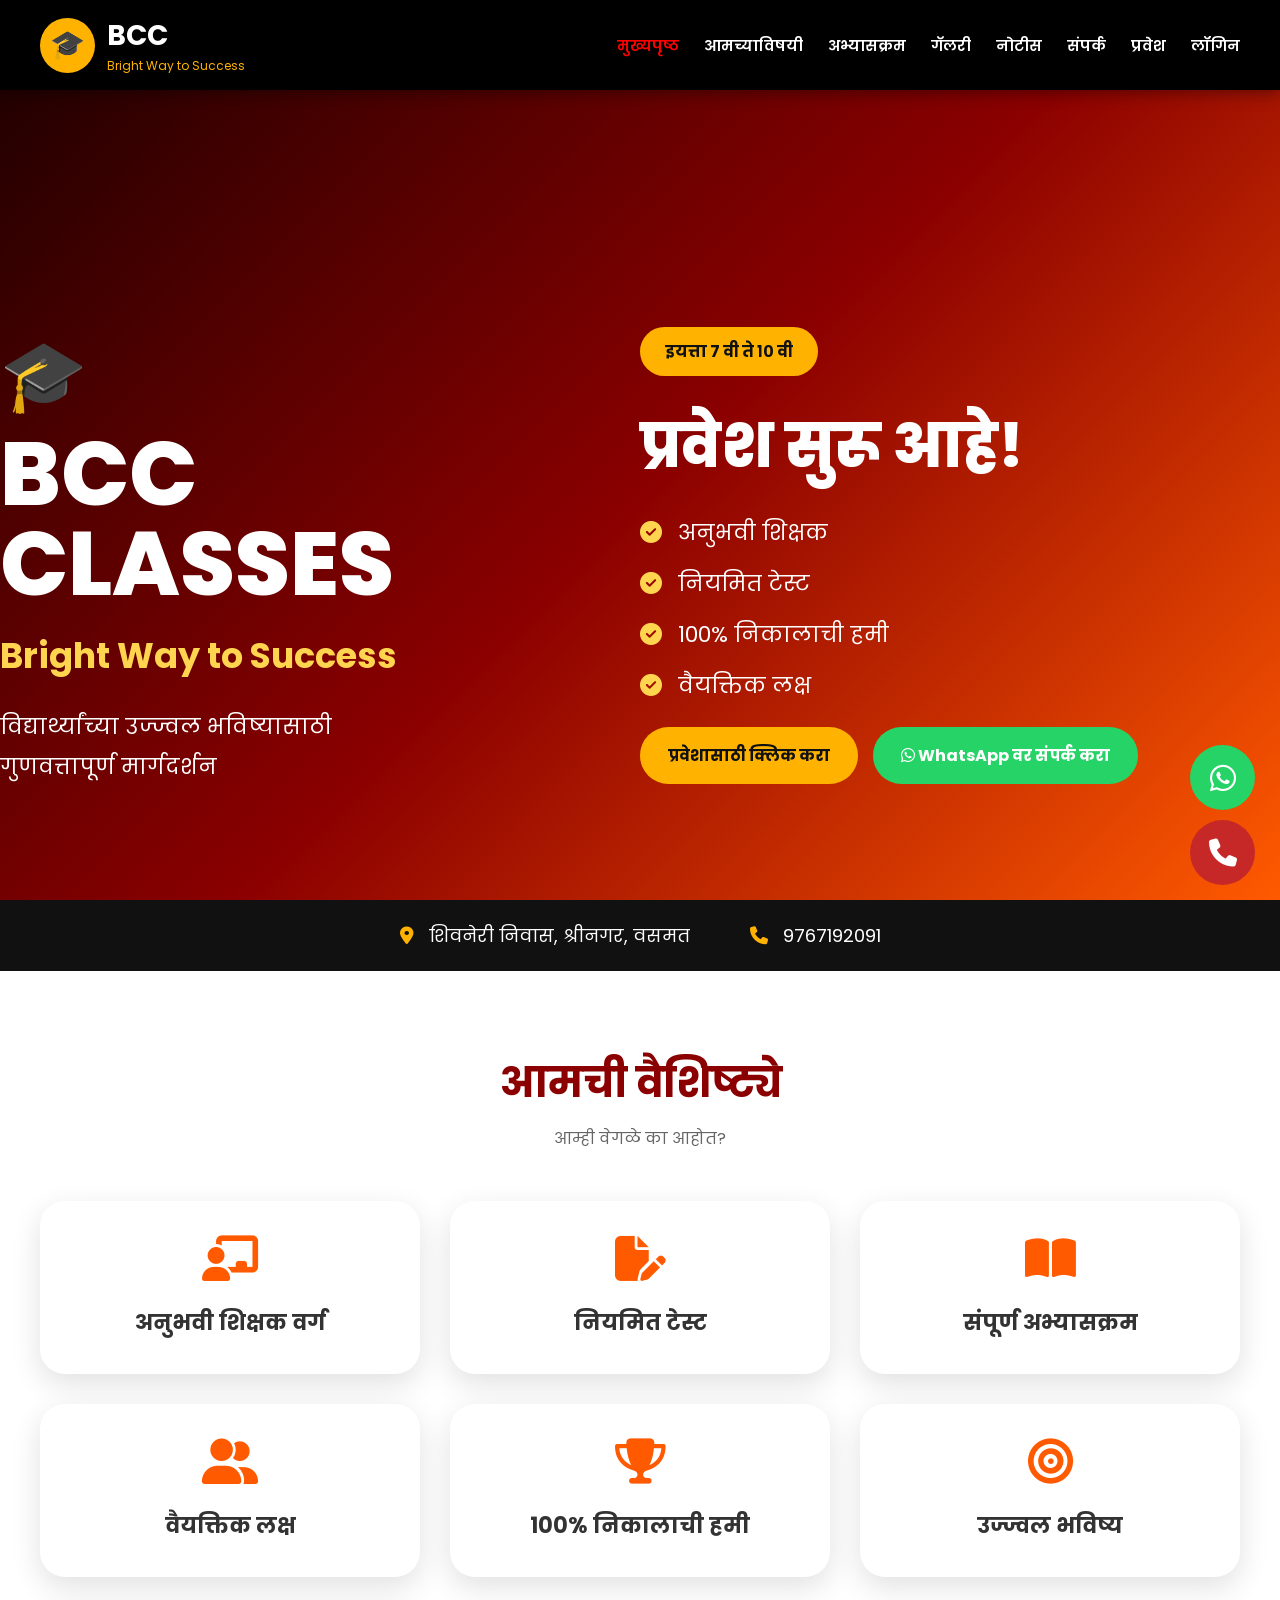
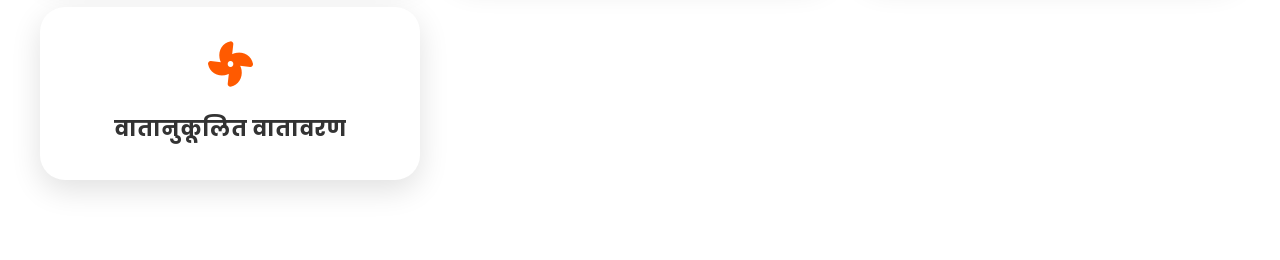
<file: index.html>
<!DOCTYPE html>
<html lang="mr">
<head>
    <meta charset="UTF-8">
    <meta name="viewport" content="width=device-width, initial-scale=1.0">
    <title>BCC Classes | Bright Way to Success</title>

    <!-- Google Fonts -->
    <link href="https://fonts.googleapis.com/css2?family=Poppins:wght@300;400;500;600;700;800&display=swap" rel="stylesheet">

    <!-- Font Awesome -->
    <link rel="stylesheet"
    href="https://cdnjs.cloudflare.com/ajax/libs/font-awesome/6.5.2/css/all.min.css">

    <link rel="stylesheet" href="css/style.css">
</head>

<body>

<!-- NAVBAR -->
<header class="navbar">

    <div class="logo">

        <div class="logo-icon">🎓</div>

        <div class="logo-text">
            <h2>BCC</h2>
            <p>Bright Way to Success</p>
        </div>

    </div>

    <div class="menu-toggle" onclick="toggleMenu()">
        ☰
    </div>

    <nav id="navMenu">

        <a href="index.html" class="active">मुख्यपृष्ठ</a>
        <a href="pages/about.html">आमच्याविषयी</a>
        <a href="pages/courses.html">अभ्यासक्रम</a>
        <a href="pages/gallery.html">गॅलरी</a>
        <a href="pages/notice.html">नोटीस</a>
        <a href="pages/contact.html">संपर्क</a>
        <a href="pages/admission.html">प्रवेश</a>
        <a href="pages/login.html">लॉगिन</a>

    </nav>

</header>


<!-- HERO SECTION -->

<section class="hero">

    <div class="hero-left">

        <div class="cap">

            🎓

        </div>


        <h1>

            BCC

            <span>CLASSES</span>

        </h1>


        <h2>

            Bright Way to Success

        </h2>


        <p>

            विद्यार्थ्यांच्या उज्ज्वल भविष्यासाठी<br>

            गुणवत्तापूर्ण मार्गदर्शन

        </p>

    </div>



    <div class="hero-right">

        <div class="badge">

            इयत्ता ७ वी ते १० वी

        </div>


        <h3>

            प्रवेश सुरू आहे!

        </h3>


        <div class="points">

            <div>

                <i class="fas fa-check-circle"></i>

                अनुभवी शिक्षक

            </div>


            <div>

                <i class="fas fa-check-circle"></i>

                नियमित टेस्ट

            </div>


            <div>

                <i class="fas fa-check-circle"></i>

                100% निकालाची हमी

            </div>


            <div>

                <i class="fas fa-check-circle"></i>

                वैयक्तिक लक्ष

            </div>

        </div>


     <div class="hero-buttons">

    <a href="pages/admission.html" class="admission-btn">
        प्रवेशासाठी क्लिक करा
    </a>

    <a href="https://wa.me/919767192091"
       target="_blank"
       class="whatsapp-btn">

        <i class="fab fa-whatsapp"></i>

        WhatsApp वर संपर्क करा

    </a>

</div>

    </div>

</section>



<!-- CONTACT STRIP -->

<section class="contact-strip">

    <div>

        <i class="fas fa-location-dot"></i>

        शिवनेरी निवास, श्रीनगर, वसमत

    </div>


    <div>

        <i class="fas fa-phone"></i>

       9767192091 

    </div>

</section>



<!-- FEATURES -->

<section class="features">

    <div class="section-title">

        <h2>

            आमची वैशिष्ट्ये

        </h2>

        <p>

            आम्ही वेगळे का आहोत?

        </p>

    </div>



    <div class="feature-grid">

        <div class="feature-card">

            <i class="fas fa-chalkboard-teacher"></i>

            <h3>

                अनुभवी शिक्षक वर्ग

            </h3>

        </div>



        <div class="feature-card">

            <i class="fas fa-file-pen"></i>

            <h3>

                नियमित टेस्ट

            </h3>

        </div>



        <div class="feature-card">

            <i class="fas fa-book-open"></i>

            <h3>

                संपूर्ण अभ्यासक्रम

            </h3>

        </div>



        <div class="feature-card">

            <i class="fas fa-user-group"></i>

            <h3>

                वैयक्तिक लक्ष

            </h3>

        </div>



        <div class="feature-card">

            <i class="fas fa-trophy"></i>

            <h3>

                100% निकालाची हमी

            </h3>

        </div>



        <div class="feature-card">

            <i class="fas fa-bullseye"></i>

            <h3>

                उज्ज्वल भविष्य

            </h3>

        </div>
        
        
        <div class="feature-card">

            <i class="fas fa-fan"></i>

            <h3>

                वातानुकूलित वातावरण
            
            </h3>
    </div>

</section>



<!-- FLOATING BUTTONS -->

<a href="https://wa.me/919767192091"

class="floating-whatsapp">

    <i class="fab fa-whatsapp"></i>

</a>



<a href="tel:+919767192091"

class="floating-call">

    <i class="fas fa-phone"></i>

</a>


<script src="js/script.js"></script>
</body>
</html>
</file>
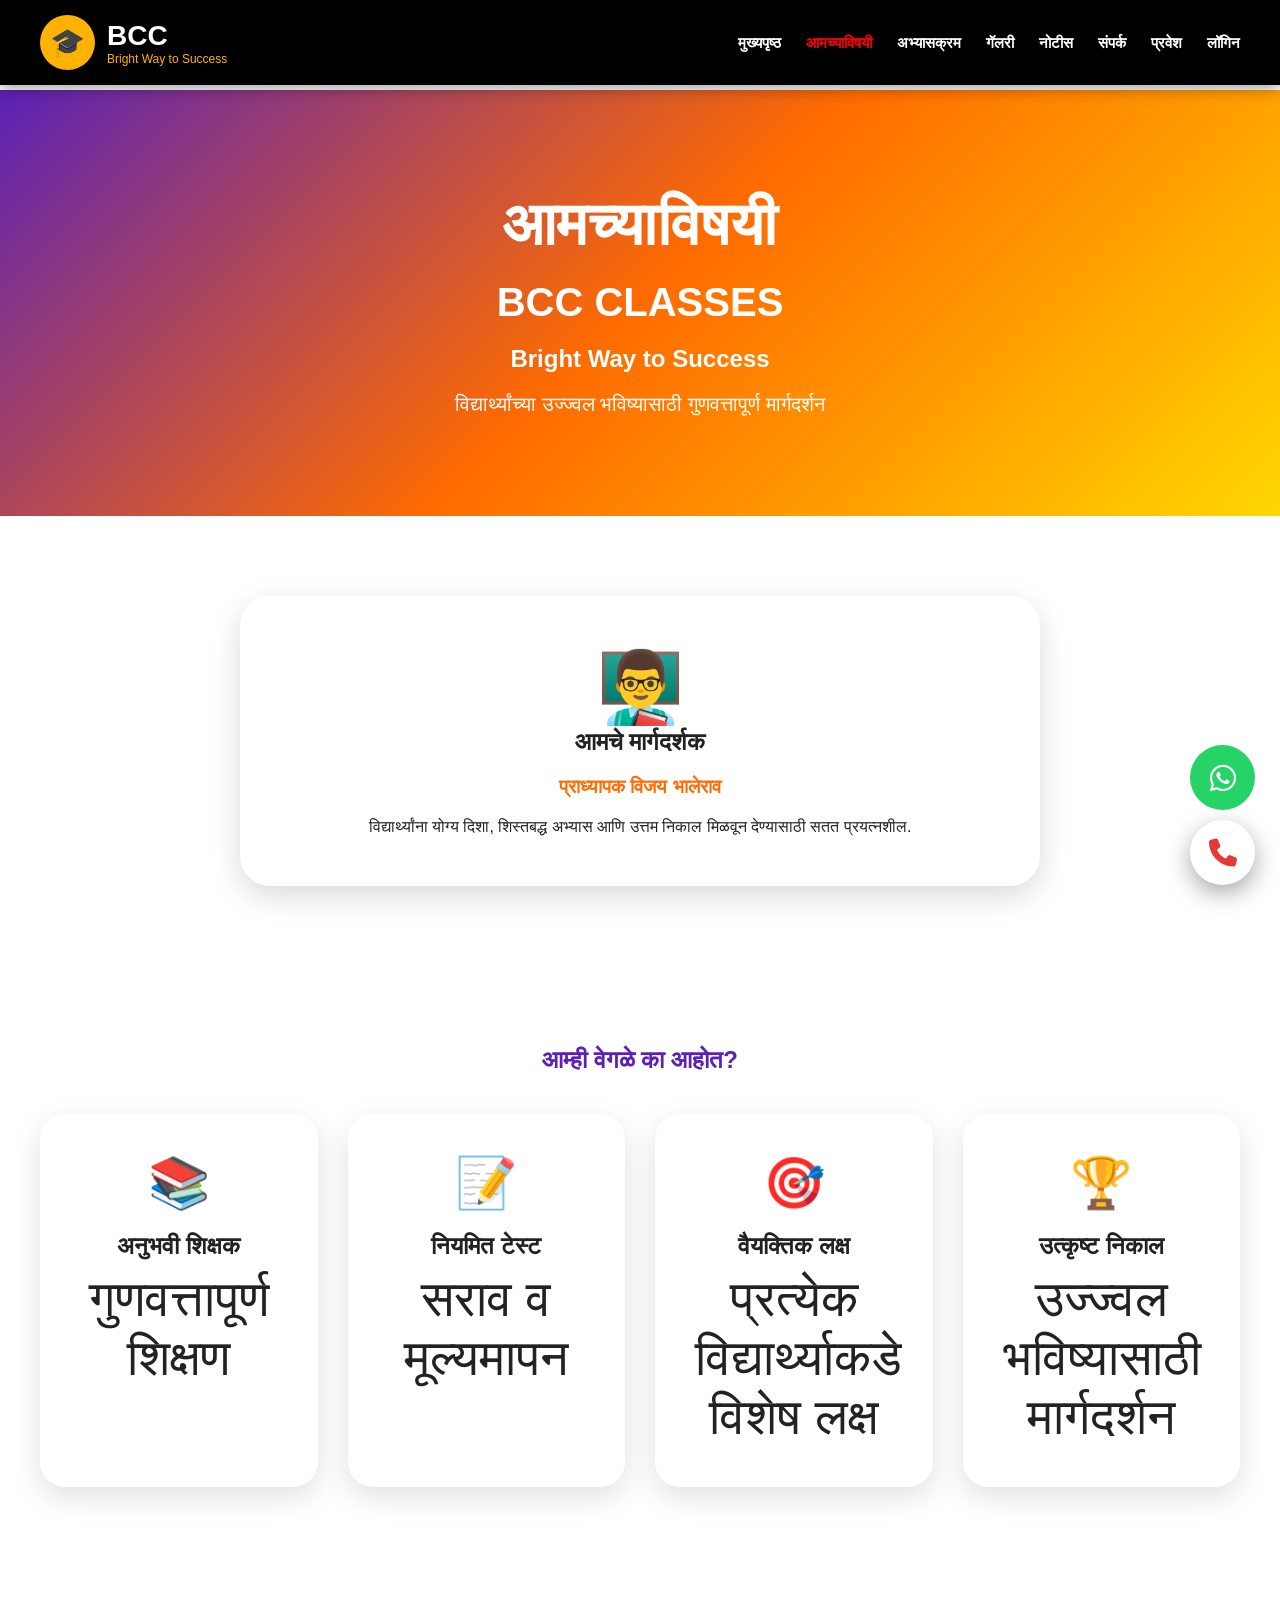
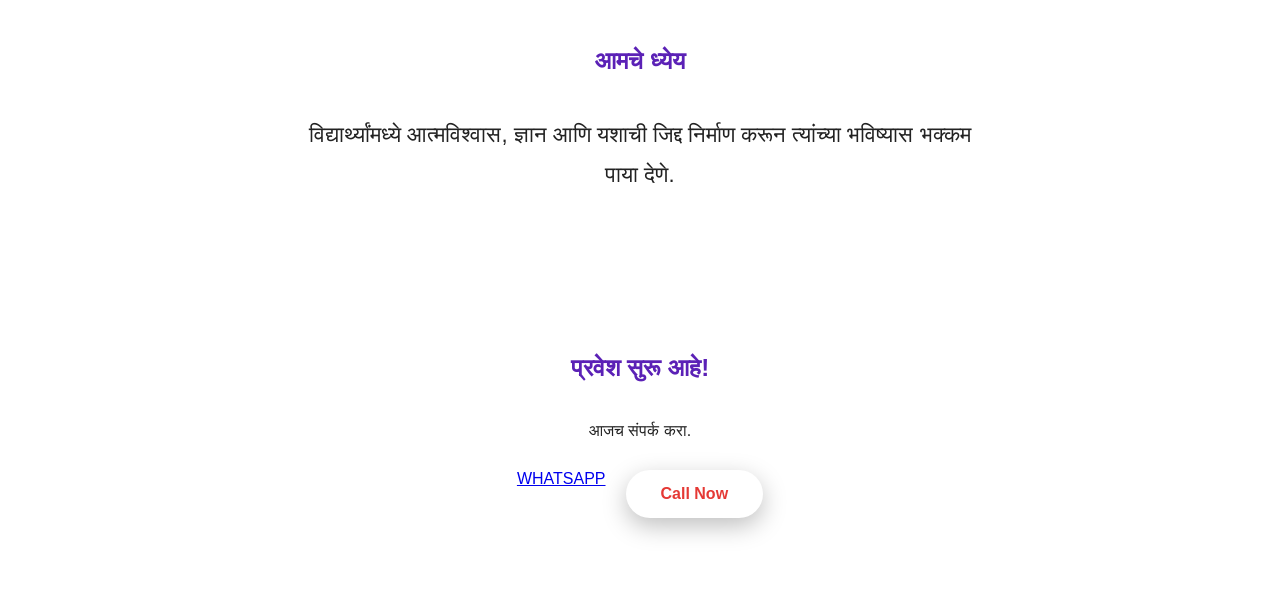
<file: pages/about.html>
<!DOCTYPE html>
<html lang="mr">
<head>
    <meta charset="UTF-8">
    <meta name="viewport" content="width=device-width, initial-scale=1.0">
    <title>About Us | BCC Classes</title>

    <link rel="stylesheet" href="../css/style.css">

    <link rel="stylesheet"
    href="https://cdnjs.cloudflare.com/ajax/libs/font-awesome/6.5.2/css/all.min.css">
</head>

<body>
<div class="menu-toggle" onclick="toggleMenu()">
    <i class="fas fa-bars"></i>
</div>
<header class="navbar">

    <div class="logo">
        <div class="logo-icon">🎓</div>

        <div class="logo-text">
            <h2>BCC</h2>
            <p>Bright Way to Success</p>
        </div>
    </div>

 <div class="menu-toggle" onclick="toggleMenu()">
☰
</div>

<nav id="navMenu">

<a href="../index.html">मुख्यपृष्ठ</a>

<a href="about.html" class="active">आमच्याविषयी</a>

<a href="courses.html">अभ्यासक्रम</a>

<a href="gallery.html">गॅलरी</a>

<a href="notice.html">नोटीस</a>

<a href="contact.html">संपर्क</a>

<a href="admission.html">प्रवेश</a>

<a href="login.html">लॉगिन</a>

</nav>


</header>


<section class="about-hero">

    <h1>आमच्याविषयी</h1>

    <h2>BCC CLASSES</h2>

    <p>
        Bright Way to Success
    </p>

    <span>
        विद्यार्थ्यांच्या उज्ज्वल भविष्यासाठी
        गुणवत्तापूर्ण मार्गदर्शन
    </span>

</section>


<section class="director-section">

    <div class="director-card">

        <div class="director-icon">
            👨‍🏫
        </div>

        <h2>आमचे मार्गदर्शक</h2>

        <h3>प्राध्यापक विजय भालेराव</h3>

        <p>
            विद्यार्थ्यांना योग्य दिशा,
            शिस्तबद्ध अभ्यास आणि
            उत्तम निकाल मिळवून देण्यासाठी
            सतत प्रयत्नशील.
        </p>

    </div>

</section>


<section class="why-section">

    <h2>आम्ही वेगळे का आहोत?</h2>

    <div class="why-grid">

        <div class="why-card">
            📚
            <h3>अनुभवी शिक्षक</h3>
            <p>गुणवत्तापूर्ण शिक्षण</p>
        </div>

        <div class="why-card">
            📝
            <h3>नियमित टेस्ट</h3>
            <p>सराव व मूल्यमापन</p>
        </div>

        <div class="why-card">
            🎯
            <h3>वैयक्तिक लक्ष</h3>
            <p>प्रत्येक विद्यार्थ्याकडे विशेष लक्ष</p>
        </div>

        <div class="why-card">
            🏆
            <h3>उत्कृष्ट निकाल</h3>
            <p>उज्ज्वल भविष्यासाठी मार्गदर्शन</p>
        </div>

    </div>

</section>


<section class="mission-section">

    <h2>आमचे ध्येय</h2>

    <p>
        विद्यार्थ्यांमध्ये आत्मविश्वास,
        ज्ञान आणि यशाची जिद्द निर्माण करून
        त्यांच्या भविष्यास भक्कम पाया देणे.
    </p>

</section>


<section class="about-cta">

    <h2>प्रवेश सुरू आहे!</h2>

    <p>आजच संपर्क करा.</p>

    <div class="cta-buttons">

        <a href="https://wa.me/919767192091
        class="cta-btn whatsapp-btn">
              
            WHATSAPP
       
        </a>

        <a href="tel:+919767192091"
        class="cta-btn call-btn">

            Call Now

        </a>

    </div>

</section>


<a href="https://wa.me/919767192091"
class="floating-whatsapp">

    <i class="fab fa-whatsapp"></i>

</a>


<a href="tel:+919767192091"
class="floating-call white-call">

    <i class="fas fa-phone"></i>

</a>
<script src="../js/script.js"></script>
</body>
</html>
</file>
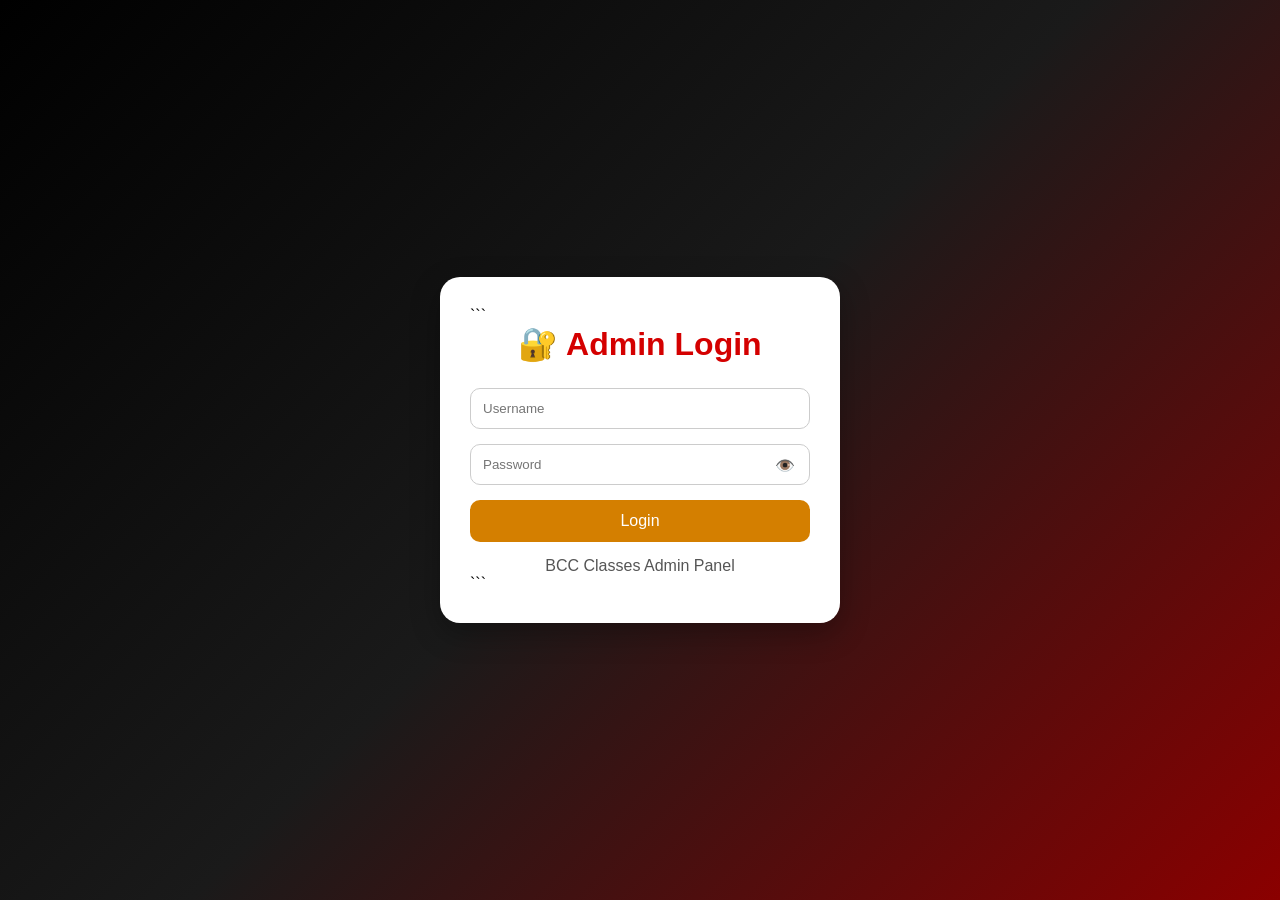
<file: pages/admin-login.html>
<!DOCTYPE html>

<html lang="mr">
<head>
<meta charset="UTF-8">
<meta name="viewport" content="width=device-width, initial-scale=1.0">
<title>Admin Login | BCC Classes</title>

<style>

*{
    margin:0;
    padding:0;
    box-sizing:border-box;
    font-family:Arial,sans-serif;
}

body{
    min-height:100vh;
    display:flex;
    justify-content:center;
    align-items:center;
    background:linear-gradient(135deg,#000,#1a1a1a,#8b0000);
}

.admin-box{
    width:400px;
    max-width:90%;
    background:white;
    padding:30px;
    border-radius:20px;
    box-shadow:0 10px 30px rgba(0,0,0,.3);
}

.admin-box h1{
    text-align:center;
    color:#d40000;
    margin-bottom:25px;
}

.input-box{
    position:relative;
    margin-bottom:15px;
}

.input-box input{
    width:100%;
    padding:12px;
    border:1px solid #ccc;
    border-radius:10px;
    outline:none;
}

.eye-btn{
    position:absolute;
    right:15px;
    top:50%;
    transform:translateY(-50%);
    cursor:pointer;
    user-select:none;
}

.login-btn{
    width:100%;
    padding:12px;
    border:none;
    border-radius:10px;
    background:#d47f00;
    color:rgb(255, 255, 255);
    font-size:16px;
    cursor:pointer;
}

.login-btn:hover{
    background:#a85100;
}

.info{
    text-align:center;
    margin-top:15px;
    color:#555;
}

</style>

</head>

<body>

<div class="admin-box">

```
<h1>🔐 Admin Login</h1>

<form onsubmit="loginAdmin(); return false;">

    <div class="input-box">
        <input
        type="text"
        id="username"
        placeholder="Username"
        required>
    </div>

    <div class="input-box">

        <input
        type="password"
        id="password"
        placeholder="Password"
        required>

        <span
        class="eye-btn"
        onclick="togglePassword()">
            👁️
        </span>

    </div>

    <button
    type="submit"
    class="login-btn">
        Login
    </button>

</form>

<p class="info">
    BCC Classes Admin Panel
</p>
```

</div>

<script>

function togglePassword(){

    let password =
    document.getElementById("password");

    if(password.type==="password"){
        password.type="text";
    }else{
        password.type="password";
    }

}

</script>

<script type="module">

import { initializeApp } from "https://www.gstatic.com/firebasejs/10.12.2/firebase-app.js";

import {
getAuth,
signInWithEmailAndPassword
}
from "https://www.gstatic.com/firebasejs/10.12.2/firebase-auth.js";

const firebaseConfig = {
  apiKey: "AIzaSyB-JtY_GeuRAwiIepfG8xTx_S8ZR9gFXeM",
  authDomain: "bcc-classes-78a51.firebaseapp.com",
  projectId: "bcc-classes-78a51",
  storageBucket: "bcc-classes-78a51.firebasestorage.app",
  messagingSenderId: "1016779208857",
  appId: "1:1016779208857:web:df9e06477630cc6068e008"
};

const app = initializeApp(firebaseConfig);
const auth = getAuth(app);

window.loginAdmin = function(){

    const username =
    document.getElementById("username").value;

    const password =
    document.getElementById("password").value;

    const email =
    username + "@bcc.com";

    signInWithEmailAndPassword(
        auth,
        email,
        password
    )

    .then(() => {

        alert("Admin Login Successful");

        window.location.href =
        "admin-dashboard.html";

    })

    .catch(() => {

        alert(
        "Wrong Username or Password"
        );

    });

}
import {
getAuth,
onAuthStateChanged
}
from "https://www.gstatic.com/firebasejs/10.12.2/firebase-auth.js";

onAuthStateChanged(auth, (user) => {

```
if(user){

    window.location.href =
    "dashboard.html";

}
```

});


</script>

</body>
</html>
</file>
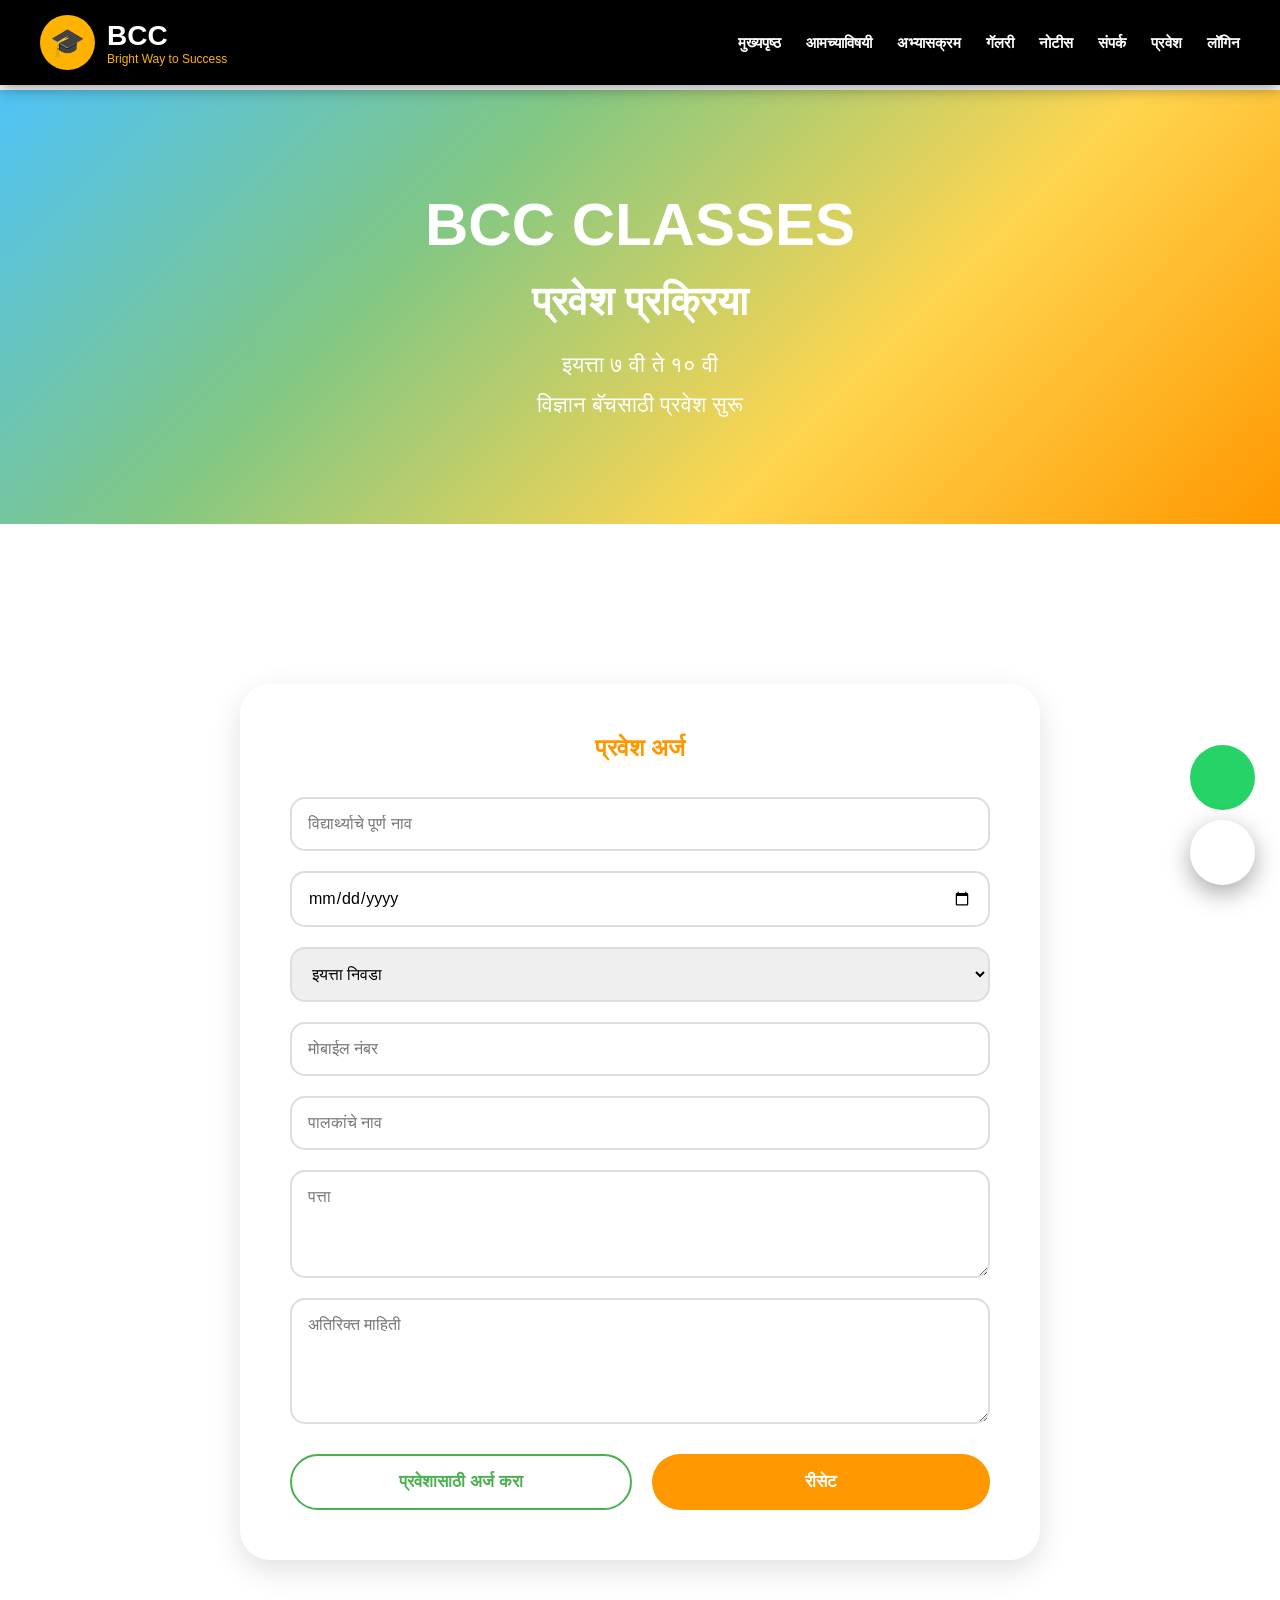
<file: pages/admission.html>
<!DOCTYPE html>
<html lang="mr">
<head>
    <meta charset="UTF-8">
    <meta name="viewport" content="width=device-width, initial-scale=1.0">
    <title>Admission | BCC Classes</title>

    <link rel="stylesheet" href="../css/style.css">

    <link rel="stylesheet"
    href="https://cdnjs.cloudflare.com/ajax/libs/font-awesome/6.5.2/css/all.min.css">
</head>

<body>
<div class="menu-toggle" onclick="toggleMenu()">
    <i class="fas fa-bars"></i>
</div>
<header class="navbar">

    <div class="logo">

        <div class="logo-icon">
            🎓
        </div>

        <div class="logo-text">
            <h2>BCC</h2>
            <p>Bright Way to Success</p>
        </div>

    </div>

    <nav>

        <a href="../index.html">मुख्यपृष्ठ</a>

        <a href="about.html">आमच्याविषयी</a>

        <a href="courses.html">अभ्यासक्रम</a>

        <a href="gallery.html">गॅलरी</a>

        <a href="notice.html">नोटीस</a>

        <a href="contact.html">संपर्क</a>

        <a href="admission.html">प्रवेश</a>

        <a href="login.html">लॉगिन</a>

    </nav>

   


</header>


<section class="admission-hero">

    <h1>BCC CLASSES</h1>

    <h2>प्रवेश प्रक्रिया</h2>

    <p>
        इयत्ता ७ वी ते १० वी<br>
        विज्ञान बॅचसाठी प्रवेश सुरू
    </p>

</section>


<section class="admission-section">

   <section class="admission-section">


<div class="admission-form-box">

    <h2>प्रवेश अर्ज</h2>

    <form onsubmit="sendAdmission(); return false;">

        <input
        type="text"
        id="studentName"
        placeholder="विद्यार्थ्याचे पूर्ण नाव"
        required>

        <input
        type="date"
        id="dob"
        required>

        <select
        id="studentClass"
        required>

            <option value="">
                इयत्ता निवडा
            </option>

            <option>इयत्ता ७ वी</option>
            <option>इयत्ता ८ वी</option>
            <option>इयत्ता ९ वी</option>
            <option>इयत्ता १० वी</option>

        </select>

        <input
        type="tel"
        id="mobile"
        placeholder="मोबाईल नंबर"
        required>

        <input
        type="text"
        id="parentName"
        placeholder="पालकांचे नाव"
        required>

        <textarea
        rows="4"
        id="address"
        placeholder="पत्ता"></textarea>

        <textarea
        rows="5"
        id="extraInfo"
        placeholder="अतिरिक्त माहिती"></textarea>

        <div class="admission-buttons">

            <button
            type="submit"
            class="submit-btn">

                प्रवेशासाठी अर्ज करा

            </button>

            <button
            type="reset"
            class="reset-btn">

                रीसेट

            </button>

        </div>

    </form>

</div>


</section>

<script>

function sendAdmission(){

    let studentName = document.getElementById("studentName").value;
    let dob = document.getElementById("dob").value;
    let studentClass = document.getElementById("studentClass").value;
    let mobile = document.getElementById("mobile").value;
    let parentName = document.getElementById("parentName").value;
    let address = document.getElementById("address").value;
    let extraInfo = document.getElementById("extraInfo").value;

    let text =
    "🎓 BCC नवीन प्रवेश अर्ज%0A%0A" +
    "विद्यार्थी: " + studentName +
    "%0Aजन्मतारीख: " + dob +
    "%0Aइयत्ता: " + studentClass +
    "%0Aमोबाईल: " + mobile +
    "%0Aपालक: " + parentName +
    "%0Aपत्ता: " + address +
    "%0Aअतिरिक्त माहिती: " + extraInfo;

    window.open(
    "https://wa.me/919767192091?text=" + text,
    "_blank"
    );
}

</script>


<a href="https://wa.me/919767192091" class="floating-whatsapp"></a>


<a href="tel:+919767192091" class="floating-call white-call"></a>

</a>
<script src="../js/script.js"></script>
</body>
</html>
</file>
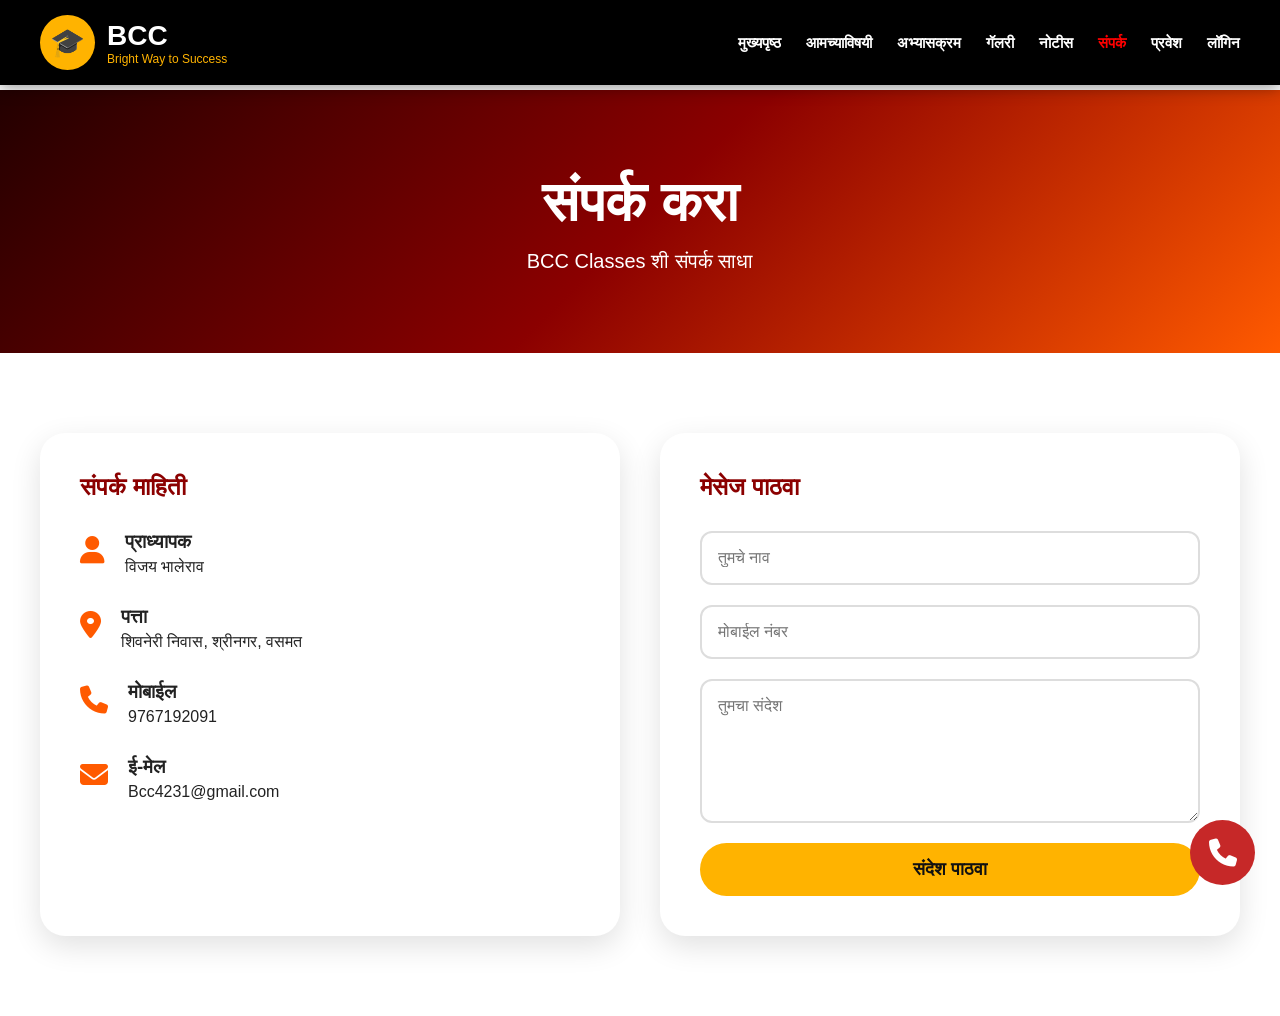
<file: pages/contact.html>
<!DOCTYPE html>
<html lang="mr">
<head>
    <meta charset="UTF-8">
    <meta name="viewport" content="width=device-width, initial-scale=1.0">
    <title>Contact Us | BCC Classes</title>

    <!-- Main CSS -->
    <link rel="stylesheet" href="../css/style.css">

    <!-- Font Awesome -->
    <link rel="stylesheet"
    href="https://cdnjs.cloudflare.com/ajax/libs/font-awesome/6.5.2/css/all.min.css">
</head>

<body>

<!-- NAVBAR -->
<div class="menu-toggle" onclick="toggleMenu()">
    <i class="fas fa-bars"></i>
</div>
<header class="navbar">

    <div class="logo">

        <div class="logo-icon">
            🎓
        </div>

        <div class="logo-text">
            <h2>BCC</h2>
            <p>Bright Way to Success</p>
        </div>

    </div>

 <div class="menu-toggle" onclick="toggleMenu()">
☰
</div>

<nav id="navMenu">

<a href="../index.html">मुख्यपृष्ठ</a>

<a href="about.html">आमच्याविषयी</a>

<a href="courses.html">अभ्यासक्रम</a>

<a href="gallery.html">गॅलरी</a>

<a href="notice.html">नोटीस</a>

<a href="contact.html" class="active">संपर्क</a>

<a href="admission.html">प्रवेश</a>

<a href="login.html">लॉगिन</a>

</nav>


</header>


<!-- CONTACT HERO -->

<section class="contact-hero">

    <h1>संपर्क करा</h1>

    <p>
        BCC Classes शी संपर्क साधा
    </p>

</section>


<!-- CONTACT SECTION -->

<section class="contact-section">

    <!-- LEFT SIDE -->

    <div class="contact-info">

        <h2>संपर्क माहिती</h2>

        <div class="info-box">

            <i class="fas fa-user"></i>

            <div>
                <h3>प्राध्यापक</h3>
                <p>विजय भालेराव</p>
            </div>

        </div>


        <div class="info-box">

            <i class="fas fa-location-dot"></i>

            <div>
                <h3>पत्ता</h3>
                <p>शिवनेरी निवास, श्रीनगर, वसमत</p>
            </div>

        </div>


        <div class="info-box">

            <i class="fas fa-phone"></i>

            <div>
                <h3>मोबाईल</h3>
                <p>9767192091</p>
            </div>

        </div>


        <div class="info-box">

            <i class="fas fa-envelope"></i>

            <div>
                <h3>ई-मेल</h3>
                <p>Bcc4231@gmail.com</p>
            </div>

        </div>

    </div>


    <!-- RIGHT SIDE -->

    <div class="contact-form-box">

    <h2>मेसेज पाठवा</h2>

    <form onsubmit="sendWhatsApp(); return false;">

        <input type="text"
               id="name"
               placeholder="तुमचे नाव"
               required>

        <input type="tel"
               id="mobile"
               placeholder="मोबाईल नंबर"
               required>

        <textarea id="message"
                  rows="6"
                  placeholder="तुमचा संदेश"></textarea>

        <button type="submit">

            संदेश पाठवा

        </button>

    </form>

</div>

<script>

function sendWhatsApp(){

    let name =
    document.getElementById("name").value;

    let mobile =
    document.getElementById("mobile").value;

    let message =
    document.getElementById("message").value;

    let text =
    "नाव: " + name +
    "%0Aमोबाईल: " + mobile +
    "%0Aसंदेश: " + message;

    window.open(
    "https://wa.me/919767192091?text=" + text,
    "_blank"
    );

}

</script>
<!-- FLOATING CALL -->

<a href="tel:+919767192091"
class="floating-call">

    <i class="fas fa-phone"></i>

</a>
<script src="../js/script.js"></script>
</body>
</html>
</file>
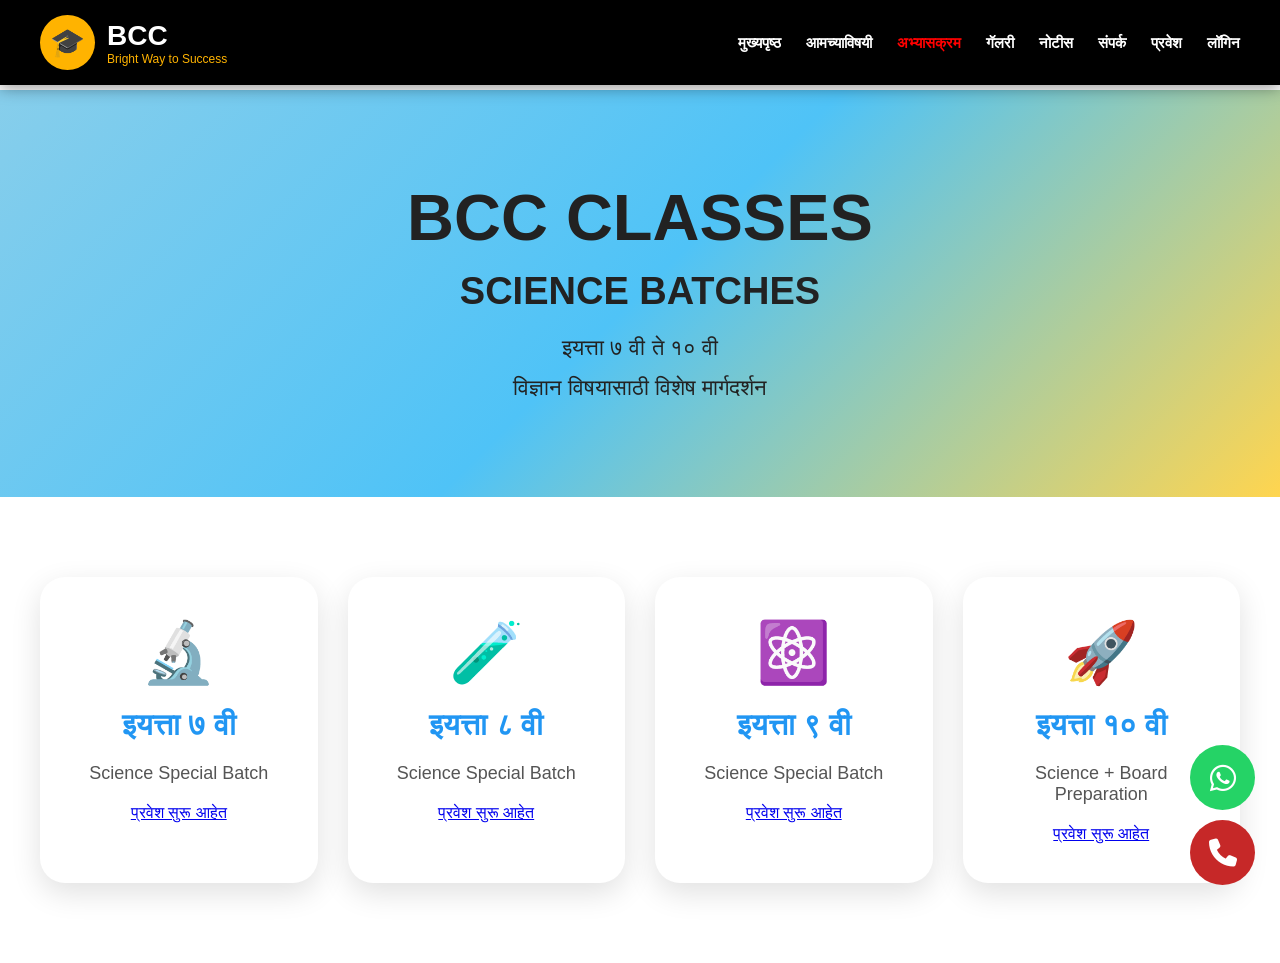
<file: pages/courses.html>
<!DOCTYPE html>
<html lang="mr">
<head>
    <meta charset="UTF-8">
    <meta name="viewport" content="width=device-width, initial-scale=1.0">
    <title>Science Batches | BCC Classes</title>

    <link rel="stylesheet" href="../css/style.css">

    <link rel="stylesheet"
    href="https://cdnjs.cloudflare.com/ajax/libs/font-awesome/6.5.2/css/all.min.css">
</head>

<body>
<div class="menu-toggle" onclick="toggleMenu()">
    <i class="fas fa-bars"></i>
</div>
<header class="navbar">

    <div class="logo">
        <div class="logo-icon">🎓</div>

        <div class="logo-text">
            <h2>BCC</h2>
            <p>Bright Way to Success</p>
        </div>
    </div>

 <div class="menu-toggle" onclick="toggleMenu()">
☰
</div>

<nav id="navMenu">

<a href="../index.html">मुख्यपृष्ठ</a>

<a href="about.html">आमच्याविषयी</a>

<a href="courses.html" class="active">अभ्यासक्रम</a>

<a href="gallery.html">गॅलरी</a>

<a href="notice.html">नोटीस</a>

<a href="contact.html">संपर्क</a>

<a href="admission.html">प्रवेश</a>

<a href="login.html">लॉगिन</a>

</nav>

   

</header>


<section class="courses-hero">

    <h1>BCC CLASSES</h1>

    <h2>SCIENCE BATCHES</h2>

    <p>
        इयत्ता ७ वी ते १० वी<br>
        विज्ञान विषयासाठी विशेष मार्गदर्शन
    </p>

</section>


<section class="courses-section">

    <div class="course-card">

        <div class="course-icon">🔬</div>

        <h3>इयत्ता ७ वी</h3>

        <p>Science Special Batch</p>

       <a href="admission.html" class="admission-link">
    प्रवेश सुरू आहेत
       </a>

    </div>


    <div class="course-card">

        <div class="course-icon">🧪</div>

        <h3>इयत्ता ८ वी</h3>

        <p>Science Special Batch</p>

       <a href="admission.html" class="admission-link">
    प्रवेश सुरू आहेत
       </a>

    </div>


    <div class="course-card">

        <div class="course-icon">⚛️</div>

        <h3>इयत्ता ९ वी</h3>

        <p>Science Special Batch</p>

        <a href="admission.html" class="admission-link">
    प्रवेश सुरू आहेत
        </a>

    </div>


    <div class="course-card">

        <div class="course-icon">🚀</div>

        <h3>इयत्ता १० वी</h3>

        <p>Science + Board Preparation</p>

       <a href="admission.html" class="admission-link">
    प्रवेश सुरू आहेत
       </a>

    </div>

</section>


<a href="https://wa.me/919767192091"
class="floating-whatsapp">

    <i class="fab fa-whatsapp"></i>

</a>


<a href="tel:+919767192091"
class="floating-call">

    <i class="fas fa-phone"></i>

</a>
<script src="../js/script.js"></script>
</body>
</html>
</file>
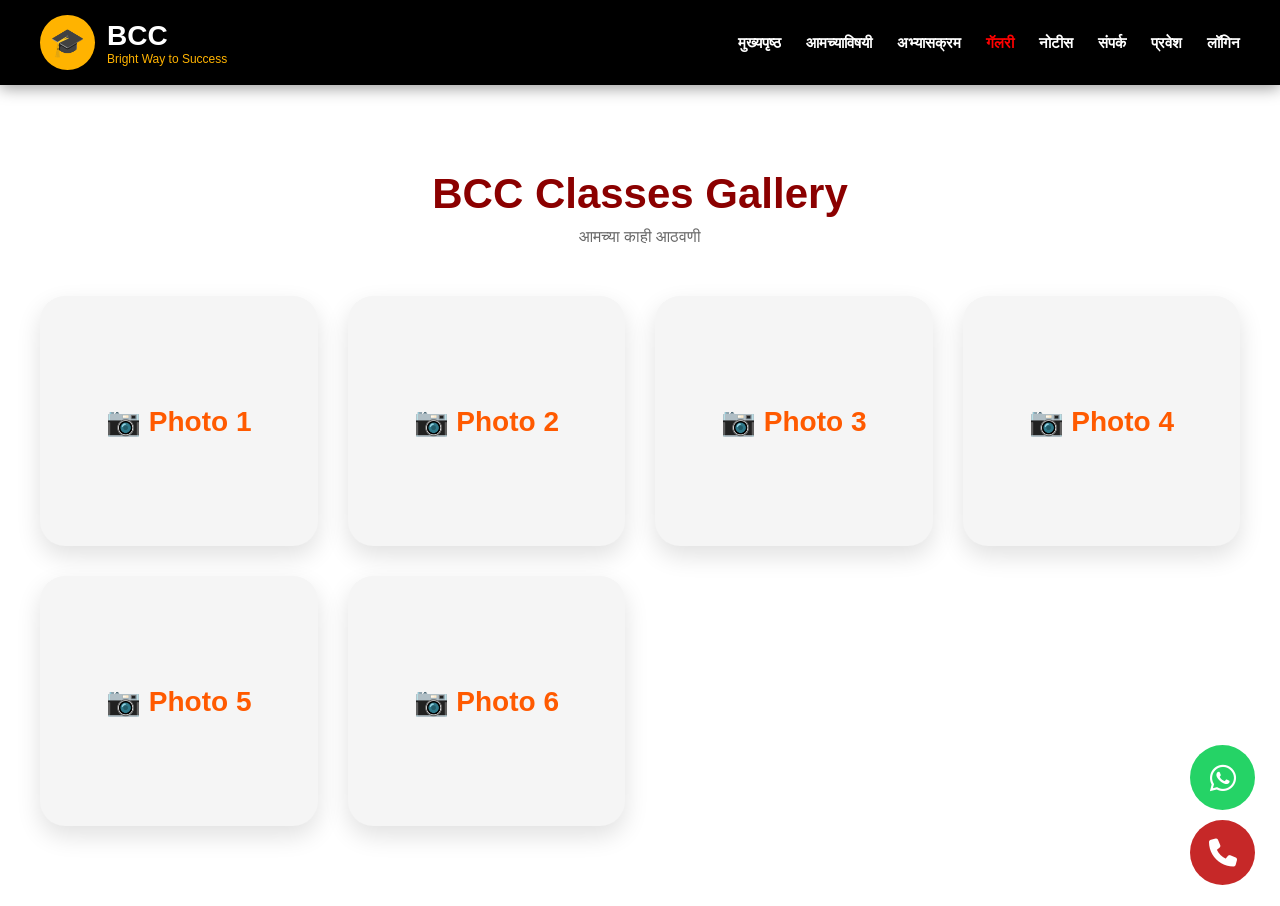
<file: pages/gallery.html>
<!DOCTYPE html>
<html lang="mr">
<head>
    <meta charset="UTF-8">
    <meta name="viewport" content="width=device-width, initial-scale=1.0">
    <title>BCC Classes Gallery</title>

    <!-- Main CSS -->
    <link rel="stylesheet" href="../css/style.css">

    <!-- Font Awesome -->
    <link rel="stylesheet"
    href="https://cdnjs.cloudflare.com/ajax/libs/font-awesome/6.5.2/css/all.min.css">
</head>

<body>

<!-- NAVBAR -->
<div class="menu-toggle" onclick="toggleMenu()">
    <i class="fas fa-bars"></i>
</div>
<header class="navbar">

    <div class="logo">

        <div class="logo-icon">
            🎓
        </div>

        <div class="logo-text">
            <h2>BCC</h2>
            <p>Bright Way to Success</p>
        </div>

    </div>

    <div class="menu-toggle" onclick="toggleMenu()">
☰
</div>

<nav id="navMenu">

<a href="../index.html">मुख्यपृष्ठ</a>

<a href="about.html">आमच्याविषयी</a>

<a href="courses.html">अभ्यासक्रम</a>

<a href="gallery.html" class="active">गॅलरी</a>

<a href="notice.html">नोटीस</a>

<a href="contact.html">संपर्क</a>

<a href="admission.html">प्रवेश</a>

<a href="login.html">लॉगिन</a>

</nav>

   
</header>

<!-- GALLERY SECTION -->

<section class="gallery-section">

    <div class="section-title">
        <h2>BCC Classes Gallery</h2>
        <p>आमच्या काही आठवणी</p>
    </div>

    <div class="gallery-grid">

        <div class="gallery-card">
            📷 Photo 1
        </div>

        <div class="gallery-card">
            📷 Photo 2
        </div>

        <div class="gallery-card">
            📷 Photo 3
        </div>

        <div class="gallery-card">
            📷 Photo 4
        </div>

        <div class="gallery-card">
            📷 Photo 5
        </div>

        <div class="gallery-card">
            📷 Photo 6
        </div>

    </div>

</section>

<!-- FLOATING WHATSAPP -->

<a href="https://wa.me/919767192091"
class="floating-whatsapp">

    <i class="fab fa-whatsapp"></i>

</a>

<!-- FLOATING CALL -->

<a href="tel:+919767192091"
class="floating-call">

    <i class="fas fa-phone"></i>

</a>
<script src="../js/script.js"></script>
</body>
</html>
</file>
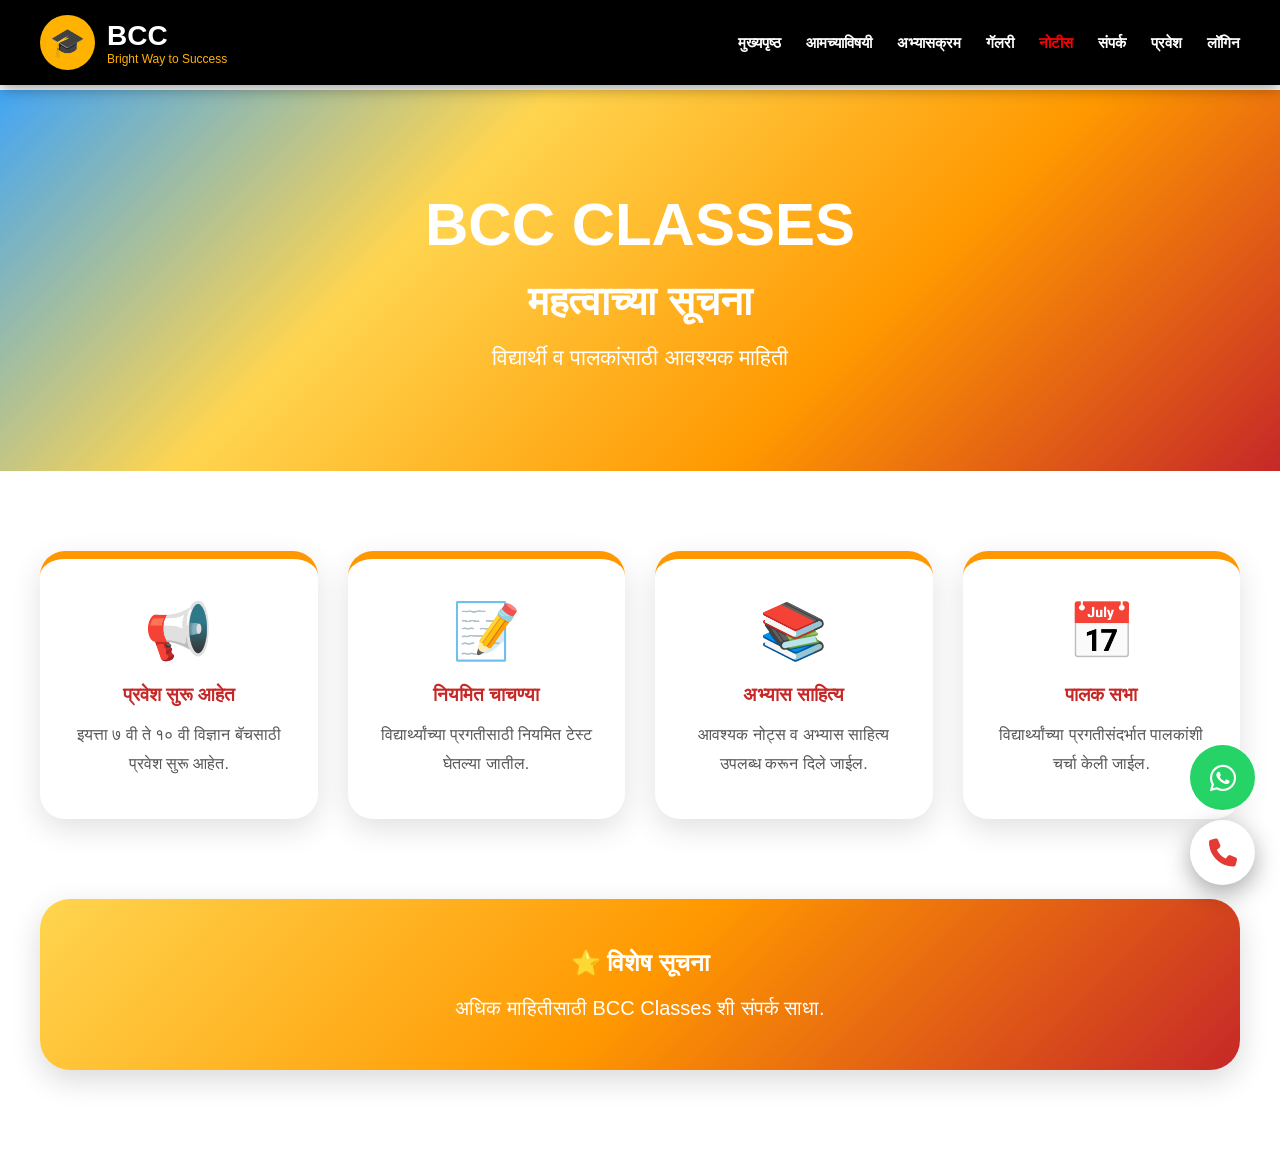
<file: pages/notice.html>
<!DOCTYPE html>
<html lang="mr">
<head>
    <meta charset="UTF-8">
    <meta name="viewport" content="width=device-width, initial-scale=1.0">
    <title>Notice Board | BCC Classes</title>

    <link rel="stylesheet" href="../css/style.css">

    <link rel="stylesheet"
    href="https://cdnjs.cloudflare.com/ajax/libs/font-awesome/6.5.2/css/all.min.css">
</head>

<body>
<div class="menu-toggle" onclick="toggleMenu()">
    <i class="fas fa-bars"></i>
</div>
<header class="navbar">

    <div class="logo">

        <div class="logo-icon">🎓</div>

        <div class="logo-text">
            <h2>BCC</h2>
            <p>Bright Way to Success</p>
        </div>

    </div>

   <div class="menu-toggle" onclick="toggleMenu()">
☰
</div>

<nav id="navMenu">

<a href="../index.html">मुख्यपृष्ठ</a>

<a href="about.html">आमच्याविषयी</a>

<a href="courses.html">अभ्यासक्रम</a>

<a href="gallery.html">गॅलरी</a>

<a href="notice.html" class="active">नोटीस</a>

<a href="contact.html">संपर्क</a>

<a href="admission.html">प्रवेश</a>

<a href="login.html">लॉगिन</a>

</nav>
   

</header>


<section class="notice-hero">

    <h1>BCC CLASSES</h1>

    <h2>महत्वाच्या सूचना</h2>

    <p>
        विद्यार्थी व पालकांसाठी आवश्यक माहिती
    </p>

</section>


<section class="notice-section">

    <div class="notice-card">

        <div class="notice-icon">📢</div>

        <h3>प्रवेश सुरू आहेत</h3>

        <p>
            इयत्ता ७ वी ते १० वी विज्ञान बॅचसाठी
            प्रवेश सुरू आहेत.
        </p>

    </div>


    <div class="notice-card">

        <div class="notice-icon">📝</div>

        <h3>नियमित चाचण्या</h3>

        <p>
            विद्यार्थ्यांच्या प्रगतीसाठी
            नियमित टेस्ट घेतल्या जातील.
        </p>

    </div>


    <div class="notice-card">

        <div class="notice-icon">📚</div>

        <h3>अभ्यास साहित्य</h3>

        <p>
            आवश्यक नोट्स व अभ्यास साहित्य
            उपलब्ध करून दिले जाईल.
        </p>

    </div>


    <div class="notice-card">

        <div class="notice-icon">📅</div>

        <h3>पालक सभा</h3>

        <p>
            विद्यार्थ्यांच्या प्रगतीसंदर्भात
            पालकांशी चर्चा केली जाईल.
        </p>

    </div>

</section>


<section class="special-notice">

    <h2>⭐ विशेष सूचना</h2>

    <p>
        अधिक माहितीसाठी BCC Classes शी संपर्क साधा.
    </p>

</section>


<a href="https://wa.me/919767192091"
class="floating-whatsapp">

    <i class="fab fa-whatsapp"></i>

</a>


<a href="tel:+919767192091"
class="floating-call white-call">

    <i class="fas fa-phone"></i>

</a>
<script src="../js/script.js"></script>
</body>
</html>
</file>
<file: css/style.css>
*{
    margin:0;
    padding:0;
    box-sizing:border-box;
    font-family:'Poppins',sans-serif;
}

body{
    background:#ffffff;
    color:#222;
    overflow-x:hidden;

    padding-top:90px;
}

/* NAVBAR */

.navbar{
    position:fixed;
    top:0;
    left:0;
    width:100%;

    background:#000;

    display:flex;
    justify-content:space-between;
    align-items:center;

    padding:15px 40px;

    z-index:9999;

    box-shadow:0 3px 15px rgba(0,0,0,.4);
}

.navbar nav{
    display:flex;
    gap:25px;
}

.navbar nav a{
    color:white;
    text-decoration:none;
    font-weight:600;
    transition:.3s;
}

.navbar nav a:hover{
    color:#ffd700;
}

.navbar nav a.active{
    color:red;
}

.menu-toggle{
    display:block;
    margin-left:auto;
    font-size:28px;
    color:white;
    cursor:pointer;
}
.logo{
    display:flex;
    align-items:center;
    gap:12px;
}

.logo-icon{
    width:55px;
    height:55px;

    border-radius:50%;

    background:#ffb300;

    display:flex;
    justify-content:center;
    align-items:center;

    font-size:28px;
}

.logo-text h2{
    color:#fff;
    font-size:28px;
}

.logo-text p{
    color:#ffb300;
    font-size:12px;
}

nav{
    display:flex;
    gap:22px;
    flex-wrap:wrap;
}

nav a{
    color:#fff;
    text-decoration:none;
    font-size:15px;
    font-weight:500;
    transition:.3s;
}

nav a:hover{
    color:#ffb300;
}

.nav-btn{
    background:#25D366;
    color:#fff;

    text-decoration:none;

    padding:12px 20px;

    border-radius:30px;

    font-weight:600;

    display:flex;
    align-items:center;
    gap:8px;
}

/* HERO */

.hero{
    min-height:90vh;

    padding-top: 120px;

    background:
    linear-gradient(
    135deg,
    #230000,
    #8b0000,
    #ff5a00
    );

    display:flex;
    justify-content:space-between;
    align-items:center;
    flex-wrap:wrap;

    color:white;
}

.hero-left{
    flex:1;
    min-width:320px;
}

.cap{
    font-size:70px;
}

.hero-left h1{
    font-size:90px;
    font-weight:800;
    line-height:1;
}

.hero-left span{
    display:block;
}

.hero-left h2{
    margin-top:20px;
    color:#ffd54f;
    font-size:35px;
}

.hero-left p{
    margin-top:25px;
    font-size:22px;
    line-height:1.8;
}

.hero-right{
    flex:1;
    min-width:320px;

    display:flex;
    flex-direction:column;
    align-items:flex-start;

    gap:25px;
}

.badge{
    background:#ffb300;

    color:#111;

    padding:12px 25px;

    border-radius:40px;

    font-weight:700;
}

.hero-right h3{
    font-size:60px;
    font-weight:800;
}

.points{
    display:grid;
    gap:18px;
}

.points div{
    font-size:22px;
}

.points i{
    color:#ffd54f;
    margin-right:10px;
}

.hero-buttons{
    display:flex;
    gap:15px;
    flex-wrap:wrap;
}

.admission-btn{
    background:#ffb300;

    color:#111;

    text-decoration:none;

    padding:16px 28px;

    border-radius:40px;

    font-weight:700;
}

.whatsapp-btn{
    background:#c62828;

    color:#fff;

    text-decoration:none;

    padding:16px 28px;

    border-radius:40px;

    font-weight:700;
}

/* CONTACT STRIP */

.contact-strip{
    background:#111;

    color:white;

    padding:22px;

    display:flex;
    justify-content:center;
    gap:60px;
    flex-wrap:wrap;

    font-size:18px;
}

.contact-strip i{
    color:#ffb300;
    margin-right:10px;
}

/* FEATURES */

.features{
    padding:80px 40px;
}

.section-title{
    text-align:center;
    margin-bottom:50px;
}

.section-title h2{
    color:#8b0000;
    font-size:42px;
}

.section-title p{
    color:#666;
    margin-top:12px;
}

.feature-grid{
    display:grid;

    grid-template-columns:
    repeat(auto-fit,minmax(280px,1fr));

    gap:30px;
}

.feature-card{
    background:white;

    padding:35px;

    text-align:center;

    border-radius:25px;

    box-shadow:
    0 10px 30px rgba(0,0,0,.12);

    transition:.3s;
}

.feature-card:hover{
    transform:translateY(-10px);
}

.feature-card i{
    font-size:45px;
    color:#ff5a00;

    margin-bottom:25px;
}

.feature-card h3{
    color:#333;
    font-size:22px;
}

/* FLOATING BUTTONS */

.floating-whatsapp{
    position:fixed;

    right:25px;
    bottom:90px;

    width:65px;
    height:65px;

    border-radius:50%;

    background:#25D366;
    color:white;

    display:flex;
    justify-content:center;
    align-items:center;

    text-decoration:none;

    font-size:30px;

    z-index:999;
}

.floating-call{
    position:fixed;

    right:25px;
    bottom:15px;

    width:65px;
    height:65px;

    border-radius:50%;

    background:#c62828;
    color:white;

    display:flex;
    justify-content:center;
    align-items:center;

    text-decoration:none;

    font-size:28px;

    z-index:999;
}

/* MOBILE */

@media(max-width:768px){

    .navbar{
        padding:20px;
        gap:20px;
    }

    nav{
        justify-content:center;
    }

    .hero{
        padding:50px 25px;
        text-align:center;
    }

    .hero-left h1{
        font-size:60px;
    }

    .hero-left h2{
        font-size:28px;
    }

    .hero-left p{
        font-size:18px;
    }

    .hero-right{
        align-items:center;
        margin-top:40px;
    }

    .hero-right h3{
        font-size:40px;
    }

    .points div{
        font-size:18px;
    }

    .hero-buttons{
        justify-content:center;
    }

    .section-title h2{
        font-size:32px;
    }

    .contact-strip{
        gap:20px;
        text-align:center;
    }
}
.gallery-section{
    padding:80px 40px;
    text-align:center;
}

.gallery-section h1{
    font-size:42px;
    color:#8b0000;
}

.gallery-section p{
    margin-top:10px;
    color:#666;
}

.gallery-grid{
    margin-top:50px;

    display:grid;

    grid-template-columns:
    repeat(auto-fit,minmax(250px,1fr));

    gap:30px;
}

.gallery-card{
    height:250px;

    background:#f5f5f5;

    border-radius:25px;

    display:flex;

    justify-content:center;

    align-items:center;

    font-size:28px;

    font-weight:700;

    color:#ff5a00;

    box-shadow:
    0 10px 25px rgba(0,0,0,.12);

    transition:.3s;
}

.gallery-card:hover{
    transform:translateY(-10px);
}
/* CONTACT PAGE */

.contact-hero{
    background:
    linear-gradient(
    135deg,
    #230000,
    #8b0000,
    #ff5a00
    );

    color:white;

    text-align:center;

    padding:80px 20px;
}

.contact-hero h1{
    font-size:55px;
    margin-bottom:15px;
}

.contact-hero p{
    font-size:20px;
}


.contact-section{
    padding:80px 40px;

    display:grid;

    grid-template-columns:
    repeat(auto-fit,minmax(350px,1fr));

    gap:40px;
}


.contact-info,
.contact-form-box{
    background:white;

    padding:40px;

    border-radius:25px;

    box-shadow:
    0 10px 30px rgba(0,0,0,.12);
}


.contact-info h2,
.contact-form-box h2{
    color:#8b0000;

    margin-bottom:30px;
}


.info-box{
    display:flex;

    gap:20px;

    margin-bottom:30px;
}


.info-box i{
    font-size:28px;

    color:#ff5a00;

    margin-top:5px;
}


.info-box h3{
    margin-bottom:5px;
}


.contact-form-box form{
    display:flex;

    flex-direction:column;

    gap:20px;
}


.contact-form-box input,
.contact-form-box textarea{
    padding:16px;

    border:2px solid #ddd;

    border-radius:12px;

    font-size:16px;
}


.contact-form-box button{
    background:#ffb300;

    color:#111;

    border:none;

    padding:16px;

    border-radius:40px;

    font-size:18px;

    font-weight:700;

    cursor:pointer;
}


.contact-form-box button:hover{
    background:#ff9800;
}


@media(max-width:768px){

    .contact-hero h1{
        font-size:40px;
    }

    .contact-section{
        padding:50px 20px;
    }

}
/* COURSES */

.courses-hero{
    background:
    linear-gradient(
    135deg,
    #87CEEB,
    #4FC3F7,
    #FFD54F
    );

    text-align:center;

    padding:90px 20px;

    color:#222;
}

.courses-hero h1{
    font-size:65px;
    font-weight:800;
}

.courses-hero h2{
    font-size:38px;

    margin:15px 0;
}

.courses-hero p{
    font-size:22px;

    line-height:1.8;
}


.courses-section{
    padding:80px 40px;

    display:grid;

    grid-template-columns:
    repeat(auto-fit,minmax(260px,1fr));

    gap:30px;
}


.course-card{
    background:white;

    padding:40px 30px;

    border-radius:25px;

    text-align:center;

    box-shadow:
    0 10px 30px rgba(0,0,0,.12);

    transition:.3s;
}

.course-card:hover{
    transform:translateY(-10px);
}


.course-icon{
    font-size:60px;

    margin-bottom:20px;
}


.course-card h3{
    font-size:30px;

    color:#2196F3;
}


.course-card p{
    margin:20px 0;

    color:#555;

    font-size:18px;
}


.course-btn{
    display:inline-block;

    background:white;

    color:#2196F3;

    text-decoration:none;

    padding:14px 30px;

    border-radius:40px;

    border:2px solid #2196F3;

    font-weight:700;
}


.course-btn:hover{
    background:#2196F3;

    color:white;
}


@media(max-width:768px){

    .courses-hero h1{
        font-size:45px;
    }

    .courses-hero h2{
        font-size:28px;
    }

    .courses-hero p{
        font-size:18px;
    }

    .courses-section{
        padding:50px 20px;
    }

}
/* ABOUT PAGE */

.about-hero{
    background:
    linear-gradient(
    135deg,
    #5B21B6,
    #FF6B00,
    #FFD700
    );

    text-align:center;

    color:white;

    padding:100px 20px;
}

.about-hero h1{
    font-size:60px;
}

.about-hero h2{
    font-size:40px;

    margin:20px 0;
}

.about-hero p{
    font-size:24px;

    font-weight:700;
}

.about-hero span{
    display:block;

    margin-top:20px;

    font-size:20px;
}


.director-section,
.why-section,
.mission-section,
.about-cta{
    padding:80px 40px;
}


.director-card{
    background:white;

    max-width:800px;

    margin:auto;

    text-align:center;

    padding:50px;

    border-radius:30px;

    box-shadow:
    0 10px 30px rgba(0,0,0,.15);
}

.director-icon{
    font-size:70px;
}

.director-card h3{
    color:#FF6B00;

    margin:20px 0;
}


.why-section h2,
.mission-section h2,
.about-cta h2{
    text-align:center;

    margin-bottom:40px;

    color:#5B21B6;
}


.why-grid{
    display:grid;

    grid-template-columns:
    repeat(auto-fit,minmax(240px,1fr));

    gap:30px;
}


.why-card{
    background:white;

    text-align:center;

    padding:40px;

    border-radius:25px;

    box-shadow:
    0 10px 30px rgba(0,0,0,.12);

    transition:.3s;

    font-size:50px;
}

.why-card:hover{
    transform:translateY(-10px);
}

.why-card h3{
    font-size:24px;

    margin:20px 0 10px;
}


.mission-section{
    text-align:center;
}

.mission-section p{
    max-width:700px;

    margin:auto;

    font-size:22px;

    line-height:1.8;
}


.about-cta{
    text-align:center;
}


.cta-buttons{
    margin-top:30px;

    display:flex;

    justify-content:center;

    gap:20px;

    flex-wrap:wrap;
}


.cta-btn{
    text-decoration:none;

    padding:15px 35px;

    border-radius:40px;

    font-weight:700;

    box-shadow:
    0 8px 25px rgba(0,0,0,.25);
}


.whatsapp-btn{
    background:#25D366;

    color:white;
}


.call-btn{
    background:white;

    color:#E53935;
}


.white-call{
    background:white !important;

    color:#E53935 !important;

    box-shadow:
    0 8px 25px rgba(0,0,0,.35);
}


@media(max-width:768px){

    .about-hero h1{
        font-size:42px;
    }

    .about-hero h2{
        font-size:28px;
    }

    .director-section,
    .why-section,
    .mission-section,
    .about-cta{
        padding:50px 20px;
    }

}
/* NOTICE PAGE */

.notice-hero{

    background:
    linear-gradient(
    135deg,
    #42A5F5,
    #FFD54F,
    #FF9800,
    #C62828
    );

    text-align:center;

    color:white;

    padding:100px 20px;
}


.notice-hero h1{

    font-size:60px;
}


.notice-hero h2{

    font-size:40px;

    margin:20px 0;
}


.notice-hero p{

    font-size:22px;
}


.notice-section{

    padding:80px 40px;

    display:grid;

    grid-template-columns:
    repeat(auto-fit,minmax(250px,1fr));

    gap:30px;
}


.notice-card{

    background:white;

    padding:40px 30px;

    border-radius:25px;

    text-align:center;

    border-top:8px solid #FF9800;

    box-shadow:
    0 10px 30px rgba(0,0,0,.12);

    transition:.3s;
}


.notice-card:hover{

    transform:translateY(-10px);
}


.notice-icon{

    font-size:55px;

    margin-bottom:20px;
}


.notice-card h3{

    color:#C62828;

    margin-bottom:15px;
}


.notice-card p{

    color:#555;

    line-height:1.8;
}


.special-notice{

    margin:0 40px 80px;

    padding:50px;

    text-align:center;

    border-radius:30px;

    color:white;

    background:
    linear-gradient(
    135deg,
    #FFD54F,
    #FF9800,
    #C62828
    );

    box-shadow:
    0 10px 30px rgba(0,0,0,.15);
}


.special-notice h2{

    margin-bottom:20px;
}


.special-notice p{

    font-size:20px;
}


.white-call{

    background:white !important;

    color:#E53935 !important;

    box-shadow:
    0 8px 25px rgba(0,0,0,.35);
}


@media(max-width:768px){

    .notice-hero h1{

        font-size:42px;
    }

    .notice-hero h2{

        font-size:30px;
    }

    .notice-hero p{

        font-size:18px;
    }

    .notice-section{

        padding:50px 20px;
    }

    .special-notice{

        margin:0 20px 50px;

        padding:35px 20px;
    }

}
/* ADMISSION PAGE */

.admission-hero{

    background:
    linear-gradient(
    135deg,
    #4FC3F7,
    #81C784,
    #FFD54F,
    #FF9800
    );

    text-align:center;

    color:white;

    padding:100px 20px;
}


.admission-hero h1{

    font-size:60px;
}


.admission-hero h2{

    font-size:40px;

    margin:20px 0;
}


.admission-hero p{

    font-size:22px;

    line-height:1.8;
}


.admission-section{

    padding:80px 40px;
}


.admission-form-box{

    max-width:800px;

    margin:auto;

    background:white;

    padding:50px;

    border-radius:30px;

    box-shadow:
    0 10px 30px rgba(0,0,0,.12);
}


.admission-form-box h2{

    text-align:center;

    color:#FF9800;

    margin-bottom:35px;
}


.admission-form-box form{

    display:flex;

    flex-direction:column;

    gap:20px;
}


.admission-form-box input,
.admission-form-box select,
.admission-form-box textarea{

    padding:16px;

    border:2px solid #ddd;

    border-radius:15px;

    font-size:16px;
}


.admission-buttons{

    display:flex;

    gap:20px;

    flex-wrap:wrap;

    margin-top:10px;
}


.submit-btn{

    flex:1;

    background:white;

    color:#4CAF50;

    border:2px solid #4CAF50;

    padding:16px;

    border-radius:40px;

    font-size:17px;

    font-weight:700;

    cursor:pointer;
}


.submit-btn:hover{

    background:#4CAF50;

    color:white;
}


.reset-btn{

    flex:1;

    background:#FF9800;

    color:white;

    border:none;

    padding:16px;

    border-radius:40px;

    font-size:17px;

    font-weight:700;

    cursor:pointer;
}


.reset-btn:hover{

    background:#F57C00;
}


.admission-notice{

    margin:0 40px 80px;

    padding:45px;

    text-align:center;

    border-radius:30px;

    color:white;

    background:
    linear-gradient(
    135deg,
    #FFD54F,
    #FF9800,
    #E53935
    );

    box-shadow:
    0 10px 30px rgba(0,0,0,.15);
}


.admission-notice h2{

    margin-bottom:20px;
}


.admission-notice p{

    font-size:20px;

    line-height:1.8;
}


.white-call{

    background:white !important;

    color:#E53935 !important;

    box-shadow:
    0 8px 25px rgba(0,0,0,.35);
}


@media(max-width:768px){

    .admission-hero h1{

        font-size:42px;
    }

    .admission-hero h2{

        font-size:30px;
    }

    .admission-hero p{

        font-size:18px;
    }

    .admission-section{

        padding:50px 20px;
    }

    .admission-form-box{

        padding:30px 20px;
    }

    .admission-notice{

        margin:0 20px 50px;

        padding:30px 20px;
    }

}
/* LOGIN PAGE */

.login-hero{

    background:
    linear-gradient(
    135deg,
    #1E3A8A,
    #7C3AED,
    #FACC15
    );

    color:white;

    text-align:center;

    padding:100px 20px;
}


.login-hero h1{

    font-size:60px;
}


.login-hero h2{

    font-size:40px;

    margin:20px 0;
}


.login-hero p{

    font-size:22px;
}


.login-section{

    padding:80px 20px;
}


.login-box{

    max-width:500px;

    margin:auto;

    background:white;

    padding:50px;

    border-radius:30px;

    text-align:center;

    box-shadow:
    0 10px 30px rgba(0,0,0,.15);
}


.login-icon{

    font-size:70px;

    margin-bottom:20px;
}


.login-box h2{

    color:#7C3AED;

    margin-bottom:15px;
}


.login-box p{

    color:#666;

    margin-bottom:30px;
}


.login-box form{

    display:flex;

    flex-direction:column;

    gap:20px;
}


.login-box input{

    padding:16px;

    border:2px solid #ddd;

    border-radius:15px;

    font-size:16px;
}


.login-btn{

    background:
    linear-gradient(
    135deg,
    #7C3AED,
    #1E3A8A
    );

    color:white;

    border:none;

    padding:16px;

    border-radius:40px;

    font-size:18px;

    font-weight:700;

    cursor:pointer;
}


.login-btn:hover{

    opacity:.9;
}


.forgot-password{

    display:inline-block;

    margin-top:25px;

    color:#7C3AED;

    text-decoration:none;

    font-weight:600;
}


.login-note{

    margin:0 40px 80px;

    padding:40px;

    text-align:center;

    border-radius:30px;

    background:
    linear-gradient(
    135deg,
    #FACC15,
    #FB923C
    );

    color:white;

    box-shadow:
    0 10px 30px rgba(0,0,0,.15);
}


.white-call{

    background:white !important;

    color:#E53935 !important;

    box-shadow:
    0 8px 25px rgba(0,0,0,.35);
}


@media(max-width:768px){

    .login-hero h1{

        font-size:42px;
    }

    .login-hero h2{

        font-size:30px;
    }

    .login-box{

        padding:35px 20px;
    }

    .login-note{

        margin:0 20px 50px;

        padding:30px 20px;
    }

}
/* PREMIUM RESPONSIVE MENU */

.menu-toggle{
    display:none;
    font-size:30px;
    color:white;
    cursor:pointer;
}

@media(max-width:768px){

    .menu-toggle{
        display:block;
        font-size:28px;
        color:white;
        cursor:pointer;
    }

    .navbar{
        flex-wrap:wrap;
    }

    #navMenu{
        display:none;
        width:100%;
        flex-direction:column;
        background:#000;
        margin-top:15px;
    }

    #navMenu.active{
        display:flex;
    }

    #navMenu a{
        padding:15px;
        text-align:center;
        border-bottom:1px solid #222;
    }

}
</file>
